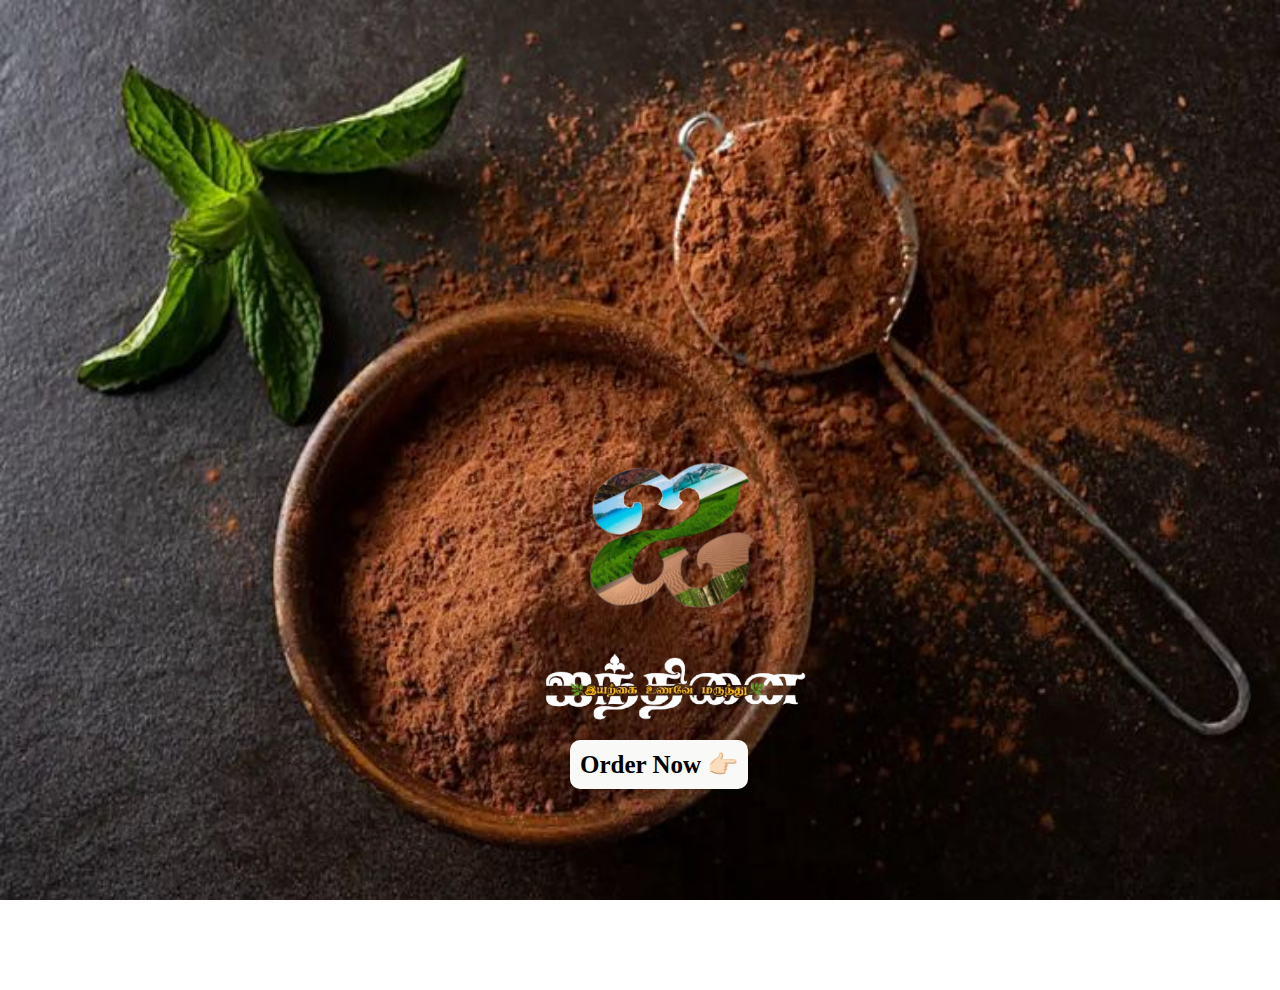
<file: index.html>
<!DOCTYPE html>
<html lang="en">
<head>
    <meta charset="UTF-8">
    <meta name="viewport" content="width=device-width, initial-scale=1.0">
    <title>Malt</title>
   <link rel="stylesheet" href="./index.css">
   <link rel="stylesheet" href="./website1.css">
</head>
<body>
    <div class="overall-container">
        <img style="width: 100%; height: 100vh;" src="./Roasted Cacao Powder Wall Art Gifts For Day Shirthome.jpg">

        <div class="logo1">
            <img style="width: 300px; height: 300px;" src="./InShot_20250617_173742941.png">
<div class="logo2">
    <img style="width: 350px; height: 350px;" src="./InShot_20250617_125525677-removebg-preview.png">
</div>
        </div> 
        
    <a href="./website2.html" class="b2">Order Now 👉🏻</a>
     </div>

</body>
</html>
</file>
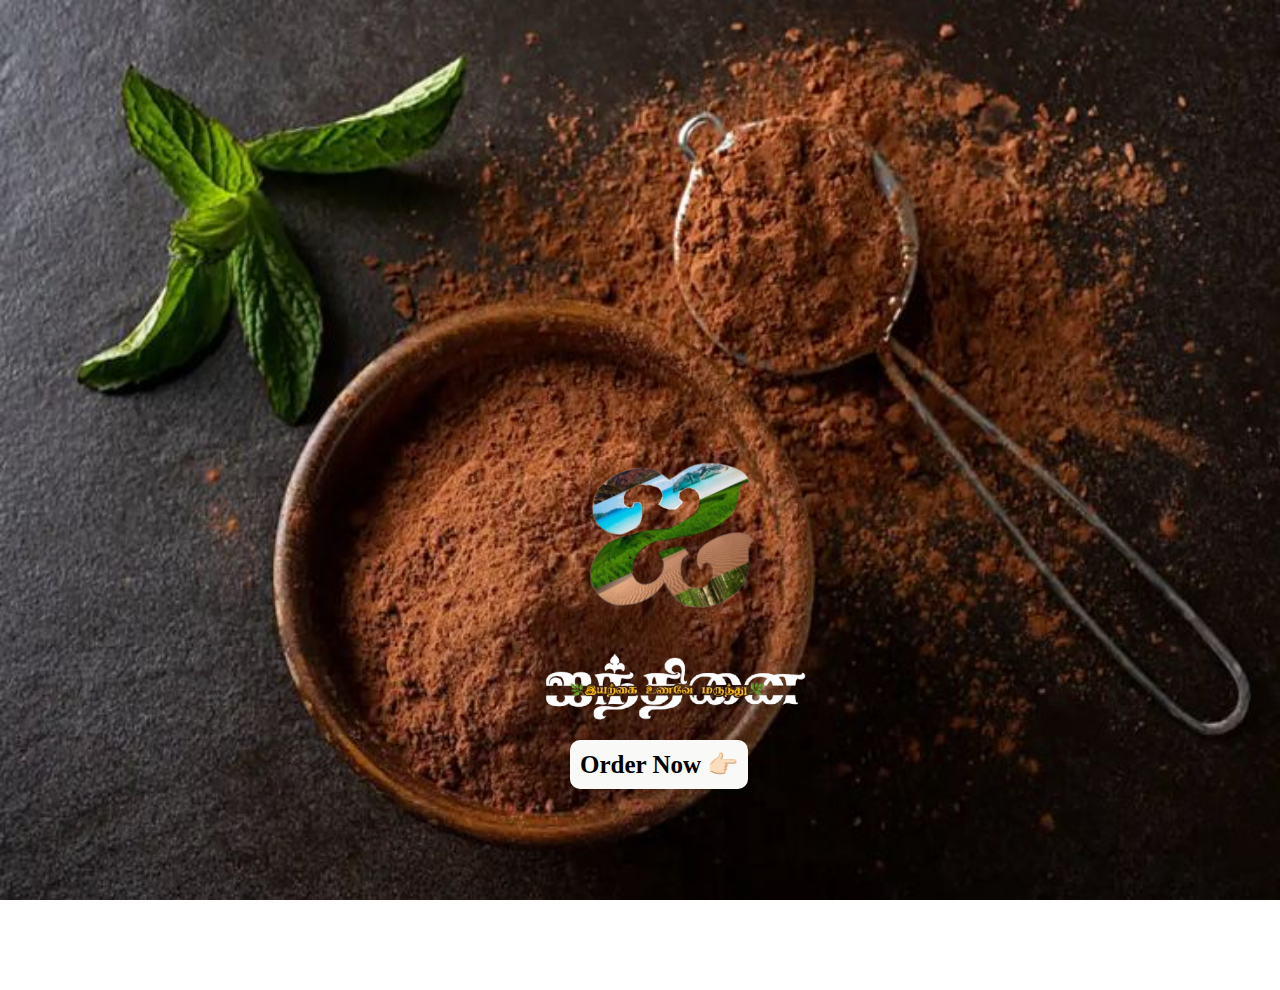
<file: website.html>
<!DOCTYPE html>
<html lang="en">
<head>
    <meta charset="UTF-8">
    <meta name="viewport" content="width=device-width, initial-scale=1.0">
    <title>Malt</title>
   <link rel="stylesheet" href="./website.css">
   <link rel="stylesheet" href="./website1.css">
</head>
<body>
    <div class="overall-container">
        <img style="width: 100%; height: 100vh;" src="./Roasted Cacao Powder Wall Art Gifts For Day Shirthome.jpg">

        <div class="logo1">
            <img style="width: 300px; height: 300px;" src="./InShot_20250617_173742941.png">
<div class="logo2">
    <img style="width: 350px; height: 350px;" src="./InShot_20250617_125525677-removebg-preview.png">
</div>
        </div> 
        
    <a href="./website2.html" class="b2">Order Now 👉🏻</a>
     </div>

</body>
</html>
</file>
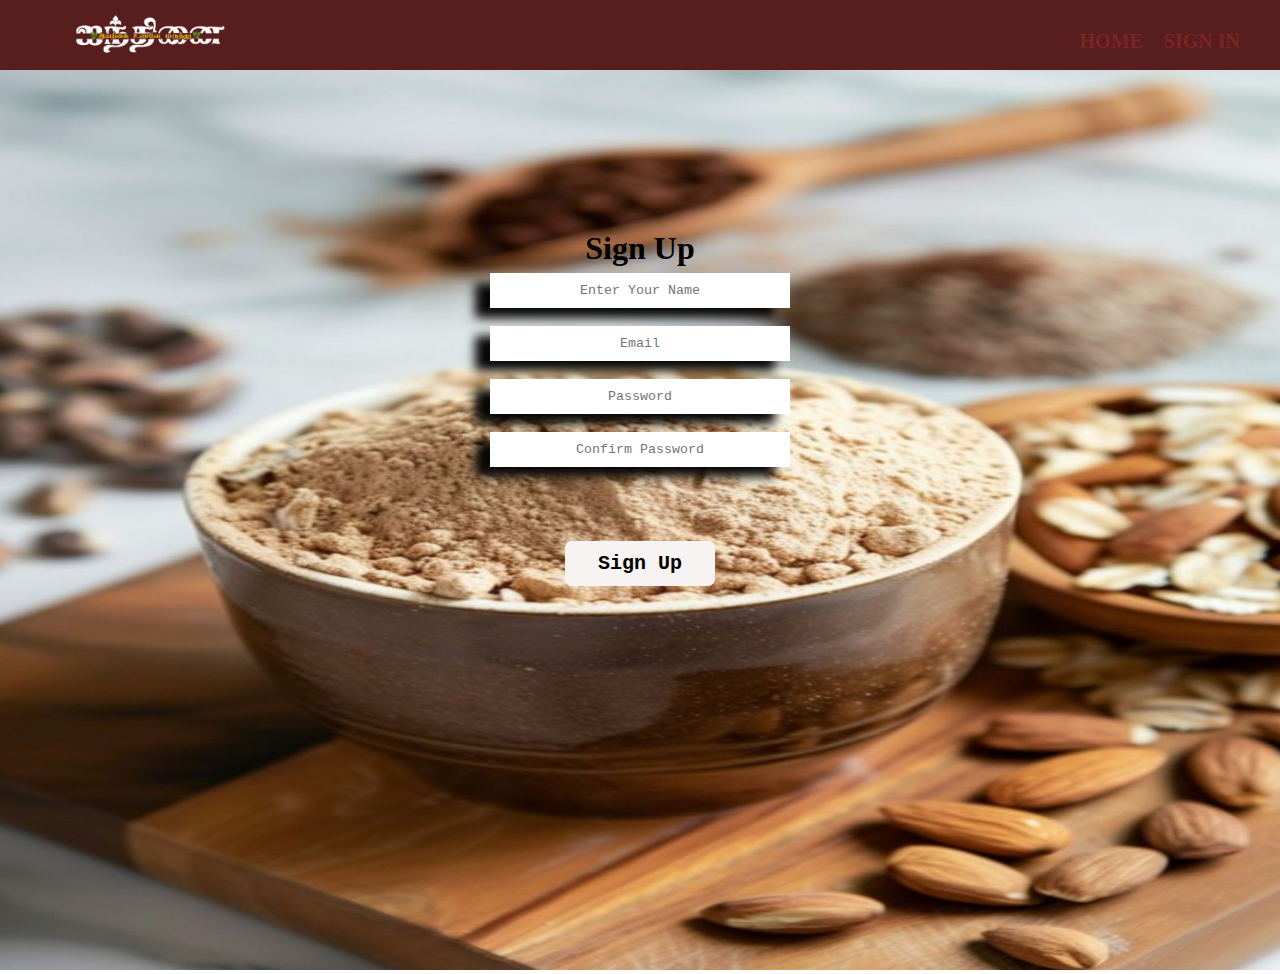
<file: website2.html>
<!DOCTYPE html>
<html lang="en">
<head>
    <meta charset="UTF-8">
    <meta name="viewport" content="width=device-width, initial-scale=1.0">
    <title>order now</title>
    <link rel="stylesheet" href="./index.css">
    <link rel="stylesheet" href="./index1.css">
</head>
<body>
    <nav class="navbar">
        <div class="logo">
            <img style="width: 200px; height: 200px;" src="./Image/InShot_20250617_125525677-removebg-preview.png">
        </div>
    <div class="nav-links">
    <li class="li1"><a href="./index.html">HOME </a></li>
    <li><a href="./website5.html">SIGN IN</a></li>
    </div>

    </nav>
    <center>
    <div class="signup">
        
        <img style="width: 100%; height: 900px;" src="./Image/IMG_20251206_082532.jpg">

        <div class="a1">
        <h1>Sign Up</h1>

        <input type="text" placeholder="Enter Your Name"><br><br>
        <input type="text" placeholder="Email"><br><br>
        <input type="text" placeholder="Password"><br><br>
        <input type="text" placeholder="Confirm Password"><br><br><br><br>
        <a href="./website3.html"><button class="b">Sign Up</button></a>
    
         
        </div>
        </div> 
    </div>
    </center>
</body>
</html>
</file>
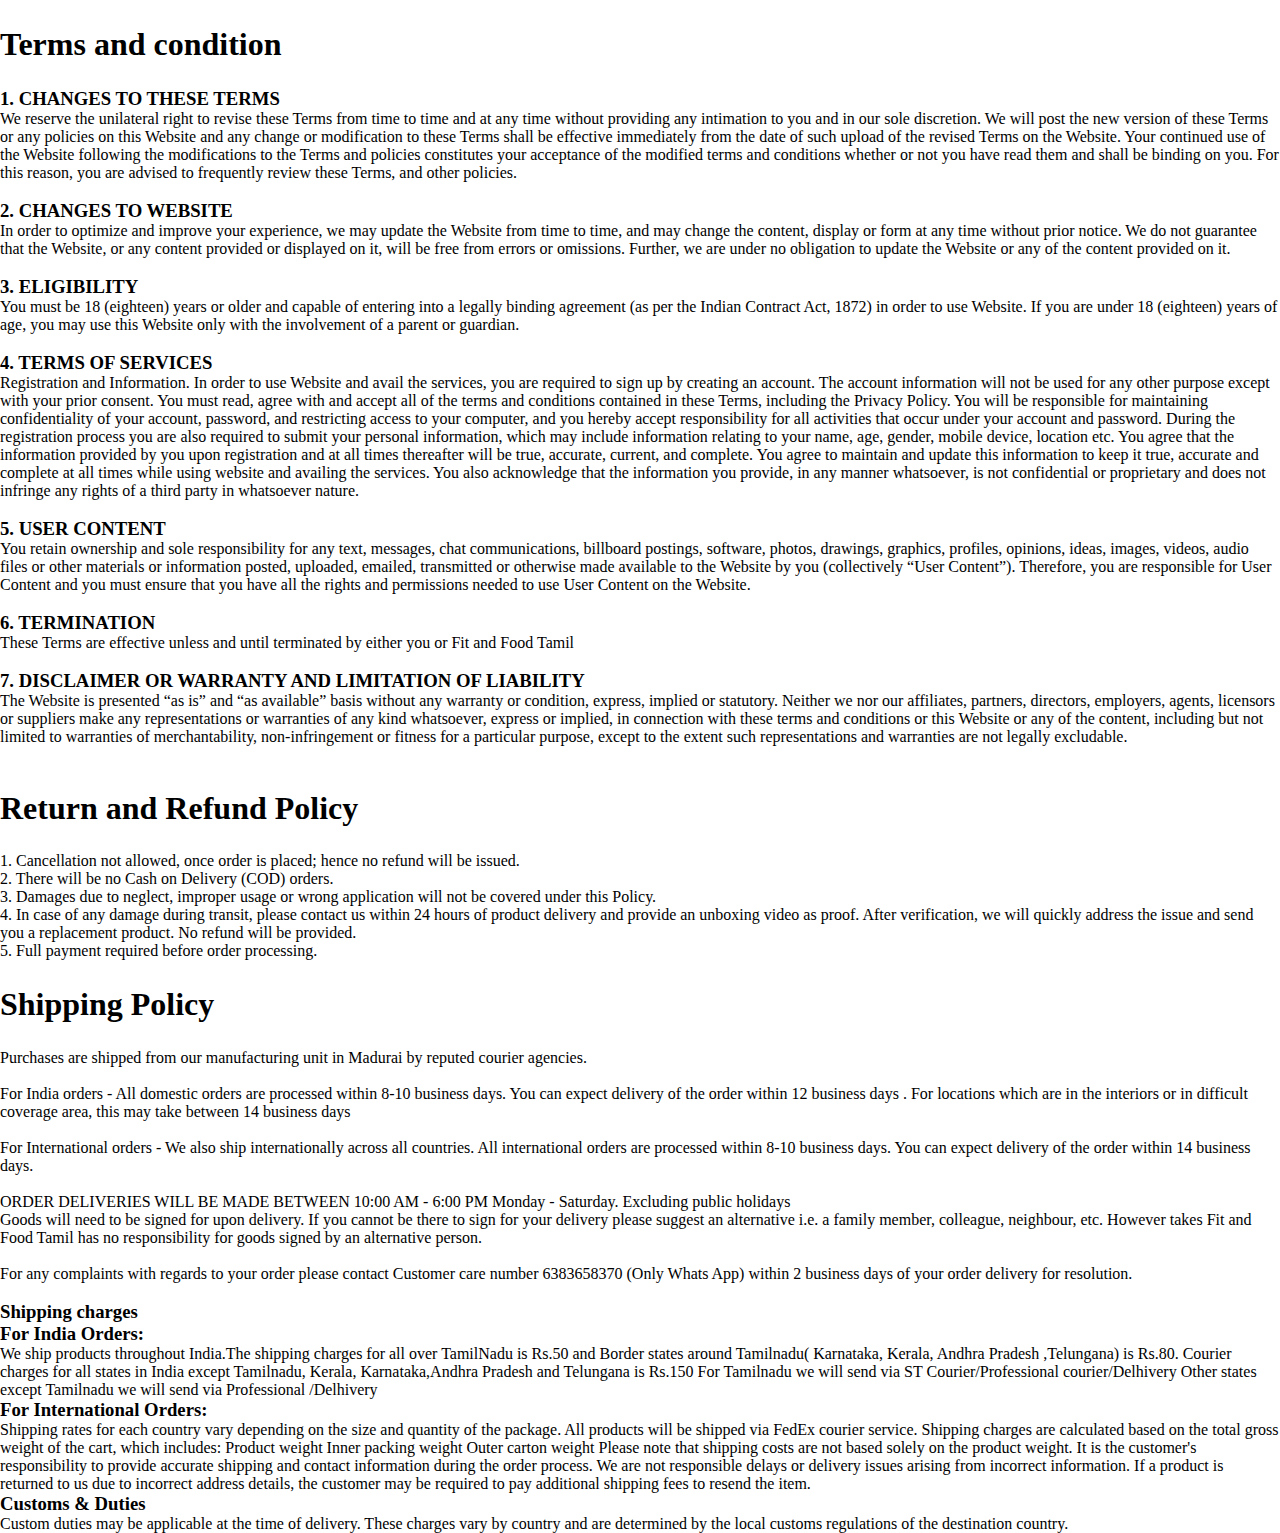
<file: website4.html>
<!DOCTYPE html>
<html lang="en">
<head>
    <meta charset="UTF-8">
    <meta name="viewport" content="width=device-width, initial-scale=1.0">
    <title>About</title>
    <link rel="stylesheet" href="index.css">
    <link rel="stylesheet" href="./website1.css">
</head>
<body>
    <div class="about">
<div class="c1">
   <h1>Terms and condition</h1>
   <h3>1. CHANGES TO THESE TERMS</h3>
   
<p>We reserve the unilateral right to revise these Terms from time to time and at any time without providing any intimation to you and in our sole discretion. We will post the new version of these Terms or any policies on this Website and any change or modification to these Terms shall be effective immediately from the date of such upload of the revised Terms on the Website. Your continued use of the Website following the modifications to the Terms and policies constitutes your acceptance of the modified terms and conditions whether or not you have read them and shall be binding on you. For this reason, you are advised to frequently review these Terms, and other policies.
</p><br>
<h3>2. CHANGES TO WEBSITE</h3>
<p>In order to optimize and improve your experience, we may update the Website from time to time, and may change the content, display or form at any time without prior notice. We do not guarantee that the Website, or any content provided or displayed on it, will be free from errors or omissions. Further, we are under no obligation to update the Website or any of the content provided on it.
</p><br>
<h3>3. ELIGIBILITY</h3>
<P>You must be 18 (eighteen) years or older and capable of entering into a legally binding agreement (as per the Indian Contract Act, 1872) in order to use Website. If you are under 18 (eighteen) years of age, you may use this Website only with the involvement of a parent or guardian.
</P><br>
<h3>4. TERMS OF SERVICES</h3>
<p>Registration and Information. In order to use Website and avail the services, you are required to sign up by creating an account. The account information will not be used for any other purpose except with your prior consent. You must read, agree with and accept all of the terms and conditions contained in these Terms, including the Privacy Policy. You will be responsible for maintaining confidentiality of your account, password, and restricting access to your computer, and you hereby accept responsibility for all activities that occur under your account and password.

 During the registration process you are also required to submit your personal information, which may include information relating to your name, age, gender, mobile device, location etc. You agree that the information provided by you upon registration and at all times thereafter will be true, accurate, current, and complete. You agree to maintain and update this information to keep it true, accurate and complete at all times while using website and availing the services. You also acknowledge that the information you provide, in any manner whatsoever, is not confidential or proprietary and does not infringe any rights of a third party in whatsoever nature.
 </p><br>
<h3>5. USER CONTENT</h3>
<p> You retain ownership and sole responsibility for any text, messages, chat communications, billboard postings, software, photos, drawings, graphics, profiles, opinions, ideas, images, videos, audio files or other materials or information posted, uploaded, emailed, transmitted or otherwise made available to the Website by you (collectively “User Content”). Therefore, you are responsible for User Content and you must ensure that you have all the rights and permissions needed to use User Content on the Website.
</p><br>
<h3>6. TERMINATION</h3>
<p>These Terms are effective unless and until terminated by either you or Fit and Food Tamil
</p><br>
<h3>7. DISCLAIMER OR WARRANTY AND LIMITATION OF LIABILITY</h3>
<p>The Website is presented “as is” and “as available” basis without any warranty or condition, express, implied or statutory. Neither we nor our affiliates, partners, directors, employers, agents, licensors or suppliers make any representations or warranties of any kind whatsoever, express or implied, in connection with these terms and conditions or this Website or any of the content, including but not limited to warranties of merchantability, non-infringement or fitness for a particular purpose, except to the extent such representations and warranties are not legally excludable.
</p><br>

<div class="c2">
   <h1> Return and Refund Policy</h1>
<p>1. Cancellation not allowed, once order is placed; hence no refund will be issued.</p>
<p>2. There will be no Cash on Delivery (COD) orders.</p>
<p>3. Damages due to neglect, improper usage or wrong application will not be covered under this Policy.</p>
<p>4. In case of any damage during transit, please contact us within 24 hours of product delivery and provide an unboxing video as proof. 
After verification, we will quickly address the issue and send you a replacement product.
No refund will be provided.</p>
<p>5. Full payment required before order processing.</p>
</div>

<div class="c3">
    <h1>Shipping Policy</h1>
<p>Purchases are shipped from our manufacturing unit in Madurai by reputed courier agencies.
</p><br>
<p>For India orders - All domestic orders are processed within 8-10 business days. You can expect delivery of the order within 12 business days . For locations which are in the interiors or in difficult coverage area, this may take between 14 business days
</p><br>
<p>For International orders - We also ship internationally across all countries. All international orders are processed within 8-10 business days. You can expect delivery of the order within 14 business days.
</p><br>
<p>ORDER DELIVERIES WILL BE MADE BETWEEN 10:00 AM - 6:00 PM Monday - Saturday. Excluding public holidays
</p>
<p>Goods will need to be signed for upon delivery. If you cannot be there to sign for your delivery please suggest an alternative i.e. a family member, colleague, neighbour, etc. However takes Fit and Food Tamil has no responsibility for goods signed by an alternative person.
</p><br>
<p>For any complaints with regards to your order please contact Customer care number 6383658370 (Only Whats App) within 2 business days of your order delivery for resolution.
</p><br>
<h3>Shipping charges</h3>

<h3>For India Orders:</h3> We ship products throughout India.The shipping charges for all over TamilNadu is Rs.50 and Border states around Tamilnadu( Karnataka, Kerala, Andhra Pradesh ,Telungana) is Rs.80.

Courier charges for all states in India except Tamilnadu, Kerala, Karnataka,Andhra Pradesh and Telungana is Rs.150

For Tamilnadu we will send via ST Courier/Professional courier/Delhivery

Other states except Tamilnadu we will send via Professional /Delhivery

<h3>For International Orders:</h3>

Shipping rates for each country vary depending on the size and quantity of the package. All products will be shipped via FedEx courier service.

Shipping charges are calculated based on the total gross weight of the cart, which includes:

Product weight
Inner packing weight
Outer carton weight
Please note that shipping costs are not based solely on the product weight.

It is the customer's responsibility to provide accurate shipping and contact information during the order process. We are not responsible delays or delivery issues arising from incorrect information. If a product is returned to us due to incorrect address details, the customer may be required to pay additional shipping fees to resend the item.

<h3>Customs & Duties</h3>
Custom duties may be applicable at the time of delivery. These charges vary by country and are determined by the local customs regulations of the destination country.

</div>

</div>
</div>

</body>
</html>
</file>
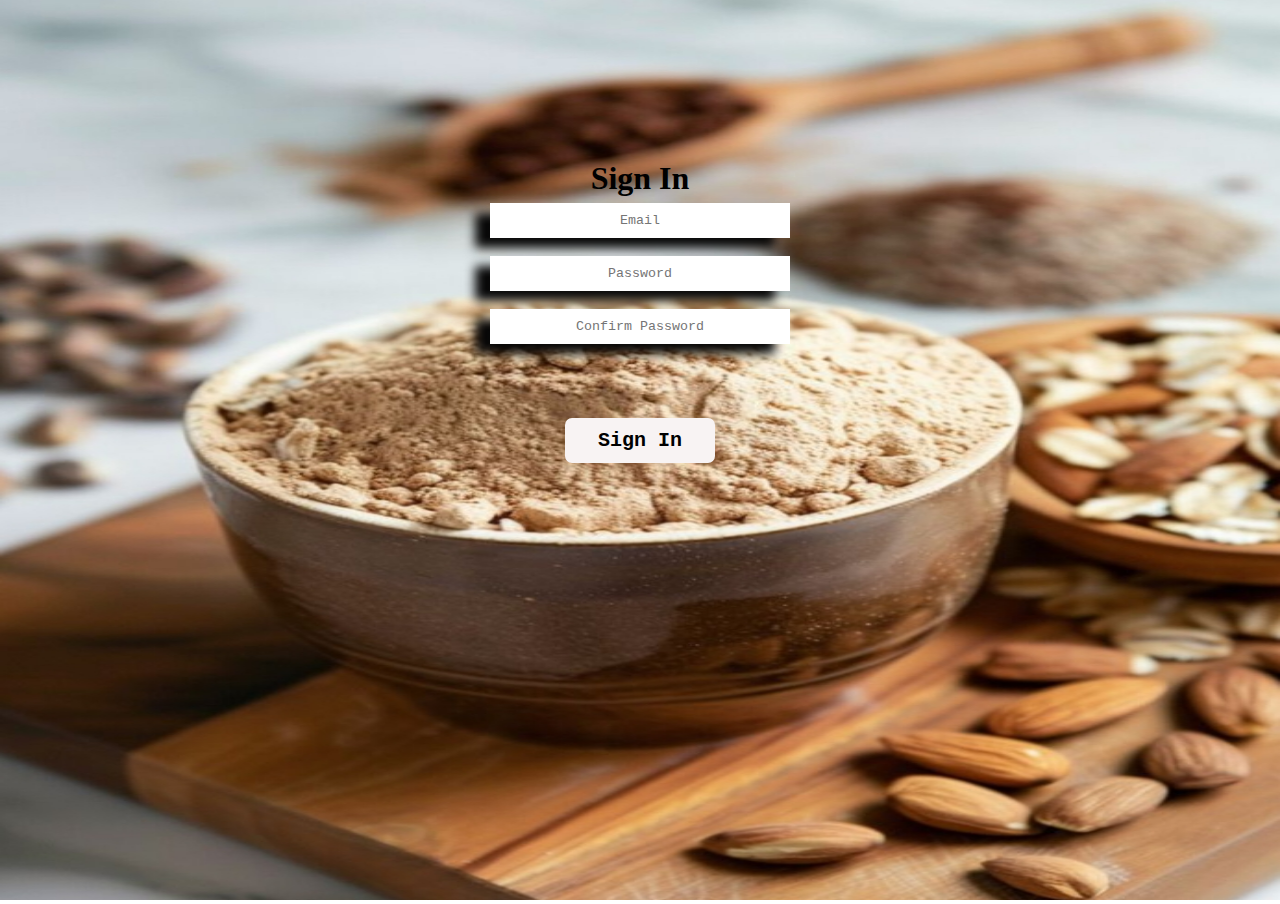
<file: website5.html>
<!DOCTYPE html>
<html lang="en">
<head>
    <meta charset="UTF-8">
    <meta name="viewport" content="width=device-width, initial-scale=1.0">
    <title>Sign In</title>
    <link rel="stylesheet" href="./index.css">
    <link rel="stylesheet" href="./website1.css">
</head>
<body>
        <center>
    <div class="signup">
        
        <img style="width: 100%; height: 900px;" src="./IMG_20251206_082532.jpg">

        <div class="a1">
        <h1>Sign In</h1>

        <input type="text" placeholder="Email"><br><br>
        <input type="text" placeholder="Password"><br><br>
     <input type="text" placeholder="Confirm Password"><br><br><br><br>
        <a href="./website3.html"><button class="b">Sign In</button></a>
    
        </div>
        </div> 
    </div>
    </center>
    
</body>
</html>
</file>
<file: index.css>
*{
    margin: 0;
    padding: 0;
    box-sizing: border-box;
}
body{
    width: 100%;
    height: 100vh;
    overflow-x: hidden;
    
}

/* Page 1 */

.overall-container{
    position: relative;
}
.logo1{
    margin-top: -40%;
    margin-left: 520px;
}
.logo2{
    margin-top: -60px;
    margin-left: -20px;
}
.b1{
    height: 30px;
}
.b2{
    position: absolute;
    background-color: rgb(249, 250, 248);
    color: black;
    text-decoration: none;
    font-size: 25px;
    font-family:cursive;
    font-weight: bold;
    margin-left: 570px;
    padding: 10px;
    border-radius: 10px;
    margin-top: -250px;
}

button{
    margin-top: -200px;
}
.b2:hover{
    background-color: rgb(43, 9, 9);
    color: white;
}

/* Page 2 */

.a1{
    height: 500px;
    width: 300px;
    margin-top: -47%;
}
input{
    height: 35px;
    width: 300px;
    border: none;
    box-shadow: -15px 10px 10px;
    text-align: center;
    font-family: 'Courier New', Courier, monospace;
    color:rgb(8, 8, 8)
}
.b{
    height: 45px;
    width: 150px;
    text-align: center;
    font-family: 'Courier New', Courier, monospace;
    font-weight: bold;
    font-size: 20px;
    border: none;
    text-decoration: none;
    color: black;
    background-color: rgb(248, 243, 243);
    border-radius: 7px;
}
.b:hover{
    background-color: rgb(101, 101, 236);
    color: white;
}
.navbar{
    display: flex;
    height: 70px;
    justify-content: space-between;
    align-items: center;
    background-color: rgb(88, 29, 29);
    padding: 15px 40px;
}
.logo{
    height: 200px;
    width: 200px;
}
.nav-links{
    list-style: none;
    display: flex;
}
.li1{
    margin-right: 20px;
}
.nav-links li{
    margin-left: 1px;
    margin-top: 10px;
    font-weight: bold;
    color: white;
    font-size: 25px;
}
.logo img{
    margin-left: 10px;
    margin-top: 70px;
}
.nav-links a{
    text-decoration: none;
    color: rgb(124, 37, 37);
    font-size: 20px;
    transition: color 0.3s ease;
}
.nav-links li:hover{
    width: 100px;
    height: 40px;
    text-decoration: underline;
    background-color: rgb(252, 249, 249);
    border-radius: 7px;
    text-align: center;
}

/* Page3 */

.main3{
    position: relative;
    overflow-x: hidden;
}
.main3{
 display: flex;
}
.main3{
    height: 35px;
    text-align: center;
    border: 1px solid white;
    border-top: none;
    border-right: none;
    border-left: none;
    background-color: beige;
}
.m6{
    min-width: 100%;
    animation: run 50s infinite;
    
}
@keyframes run{
    0%{transform: translateX(0%);}
    100%{transform: translateX(-300%);
    }    
}

.navbar2{
    display: flex;
    height: 50px;
    justify-content: space-between;
    align-items: center;
    padding: 15px 40px;
    background-color: rgb(85, 22, 22);
    color: white;
    
}
.nav-links2{
    list-style: none;
    display: flex;
    align-items: center;
}
.nav-links2 li{
    margin-left: 20px;
}
.nav-links2 a:hover{
    color: brown;
}
.nav-links2 a{
    text-decoration: none;
    color: white;
    font-size: 16px;
    padding: 8px 12px;
    border-radius: 4px;
    transition: background 0.3s, color 0.3s;
}
.nav-links2 li:hover{
    text-decoration: underline;
    color: black;
    background-color: white;
    border-radius: 5px ;
    padding: 5px;
}
.main1 img{
    width: 100%;
    height: 500px;
}
.m1{
    font-size: 50px;
    font-family:cursive;
    margin-left: 200px;
    color: rgb(128, 42, 42);
}
h1{
    margin-top: 2%;
    margin-bottom: 2%;
}
.m2 img{
    width: 600px;
    height: 400px;
    margin-left: 100px;
}
.m3{
    height: 35px;
    width: 150px;
    /* background-color: green; */
    border-radius: 5px;
    color: white;
    margin-left: 500px;
    margin-top: -60px;
    padding: 10px 20px;
    font-weight: bold;
    font-size: 20px;
}
.malt_content{
    margin-top: -350px;
    margin-left: 750px;
}
.s1{
    margin-top: 20px;
    font-size: 30px;
    font-weight: bold;
    font-style: italic;
}
.q1{
    margin-top: 5100px;
    font-size: 24px;
    font-style: oblique;
    font-weight: bold;
    color: brown;
}
#select{
    height: 45px;
    width: 200px;
    margin-top: 20px;
    text-align: center;
    font-style: italic;
    font-size: 20px;
}
#select:hover{
    background-color: green;
    color: white;
}
.container{
    height: 50px;
    width: 150px;
    margin-top: -70px;
    margin-left: 250px;
    display: flex;
}
button{
height: 50px;
width: 400px;
margin-top: 20px;
border: none;
background-color: rgb(147, 238, 147);
}
#counting{
    height: 50px;
    width: 250px;
    border: 2px solid green;
    margin-top: 20px;
    text-align: center;
    padding: 10px;
}
.m9{
    border: 2px solid rgb(13, 92, 13);
    width: 250px;
    height: 50px;
    margin-top: 50px;
    color: rgb(9, 119, 9);
    text-align: center;
    border-radius: 5px;
    padding-top: 10px;
}
.m9:hover{
    background-color: rgb(252, 242, 242);
    color: black;
}
.m10{
    width: 280px;
    height: 50px;
    margin-left: 280px;
    margin-top: -50px;
    background-color: green;
    color: white;
    text-align: center;
    border-radius: 5px;
    padding-top: 13px;
}
.m10:hover{
    background-color: rgb(143, 172, 143);
    color: black;
}
.m11{
    margin-left: 750px;
    margin-top: 50px;
    font-family: cursive;
}
.m12{
    font-weight: bold;
    margin-left: -1px;
}
.small{
    margin-left: 80px;
}
.small img{
    width: 100px;
    height: 130px;
    margin-top: 50px;
    margin-left: 20px;
}
.small img:hover{
    transform: scale(1.50);
    box-shadow: 0 8px 25px rgba(0, 0, 0, 0.3);
}
.d1{
    height: 90px;
    width: 330px;
    font-size: 25px;
    background-color: rgb(167, 243, 167);
    border-radius: 10px;
    margin-left: 750px;
    margin-top: -120px;
    padding-top: 10px;
    text-align: center;
    font-style: oblique;
}
.d2{
    display: flex;
    font-size: 15px;
    margin-left: -15px;
    /* text-align: center; */
}
span.d7{
    font-weight: bold;
    margin-left: 30px;
}
.d4{
    margin-left: -50px;
}
.d5{
    margin-left: 10px;
}
.d6{
    margin-right: 20px;
}
.d7{
    margin-right: -5px;
}
.d8{
    margin-right: -10px;
}
.d9{
    margin-left: 10px;
}
.d11{
    margin-left: 10px;
}
.d12{
    margin-left: 27px;
}
.d13{
    margin-left: 30px;
    margin-top: -15px;
}
.footer{
    font-family:'Courier New', Courier, monospace;
    margin-top: 150px;
    width:100%;
    height:250px;
    background-color:rgb(2, 22, 2);
    color: white;
    font-size: 18px;
}
.footer-container{
    width:90%;
    margin: auto;
    display: flex;
    flex-wrap: wrap;
    justify-content: space-between;
    font-family:'Courier New', Courier, monospace;
}
.footer-section{
    width: 30%;
    min-width: 250px;
    margin-bottom: 20px;
    margin-top: 10px;
}
.footer-section h3{
    margin-bottom: 15px;
    border-left: 4px solid #fff;
    padding-left: 8px;
    font-family:'Courier New', Courier, monospace;
}
.footer-section ul{
    list-style: none;
    padding: 0;
    
}
.footer-section ul li{
    margin-bottom: 8px;
    margin-left: 15%;
}
.footer-button{
    text-align: center;
    height: 50px;
    padding: 5px 0;
    background-color: #ffffff;
    margin-top: 20px;
    color: rgb(10, 2, 2);
}
.footer p{
   font-family:'Courier New', Courier, monospace;
    font-size: 20px;
    line-height: 40px;
}

/* Page 6 */

.overall-product{
    margin-left: 70px;
    margin-top: 70px;
    width: 1200px;
    border-radius: 15px;
  
    
}
.p1 img{
    width: 450px;
    height: 600px;
    margin: 130px 50px;
}
span{
    font-weight: bold;
    font-size: 20px;
    margin-left: 70px ;
}
.p1 p{
    margin-left: 30px;
    color: rgb(204, 45, 71);
}
.p{
    border: 2px solid black;
    width: 300px;
    height: 100px;
    background-color: pink;
}
.p1 h2{
    margin: 10px 300px;
    font-size: 30px;
}
.product{
    margin-top: -900px;
    margin-left: 700px;
}
.p2, .p4, .p6, .p8{
    margin-left: 70px;
    margin-top: 7px;
    animation: box1 2s ease-in
}
@keyframes box1{
    0%{
        transform: translateX(100%);
    }
    100%{
        transform: translatex(0%);
    }
}
.p1, .p3, .p5, .p7, .p9{
    margin-top: 7px;
}
.overall-product{
    display: flex;
}
.nuts img{
    height: 300px;
    width: 400px;
    border-radius: 20px;
    /* margin-left: 700px; */
    margin-top: 100px;
}
.nuts{
    margin-left: 100px;
    margin-top: 50px;
    display: flex;
    justify-content: space-between;
}
.n1{
    padding: 20px;
    width: 450px;
    height: 350px;
    border-radius: 10px;
    background-color:beige;
}
.n1:hover{
    background-image: url(./Nuts\ and\ diabetes.jpg);
    color: white;
    font-weight: bold;
    opacity: 80%;
    transform: scale(1.00);
    box-shadow: 0 8px 25px rgba(0, 0, 0, 0.3);
}
.abc{
    display: flex;
    justify-content: space-between;
    margin-left: 100px;
    margin-top: 50px;
}
.abc img{
    height: 300px;
    width: 400px;
    border-radius: 20px;
    margin-top: 10px;
}
.abc1{
    width: 550px;
    background-color:beige;
    border-radius: 10px;
    padding: 20px;
}
.abc1:hover{
    background-image: url(./Refreshing\ Beet\ Apple\ Carrot\ Lemon\ Ginger\ Juice\ -\ Thrive\ With\ Janie.jpg);
    color: black;
    background-repeat: no-repeat;
    font-weight: bold;
    opacity: 80%;
    transform: scale(1.00);
    box-shadow: 0 8px 25px rgba(0, 0, 0, 0.3);
}
.drink{
    display: flex;
    justify-content: space-between;
    margin-left: 100px;
    margin-top: 50px;
}
.k1 img{
    height: 350px;
    width: 400px;
    border-radius: 20px;
    margin-top: 10px;
}
.drink1{
    width: 550px;
    height: 350px;
    background-color: beige;
    border-radius: 10px;
    padding: 20px;
}
.drink1:hover{
    background-image:url(./Superfood\ Chocolate\ Milk\ Recipe\ _\ Thrive\ Market.jpg);
    color: black;
    background-repeat: no-repeat;
    font-weight: bold;
    opacity: 80%;
    transform: scale(1.00);
    box-shadow: 0 8px 25px rgba(0, 0, 0, 0.3);
}
</file>
<file: website1.css>
/* Page 1 */

 @media (min-width:300px) and (max-width:600px) {
    img{
        width: 100%;
    }
    .logo1{
        margin-top: -750px;
        margin-left: 150px;
    }
    .logo2{
        margin-top: -50px;
    }
    .b2{
        margin-top: -200px;
        font-size: 16px;
        margin-left: 230px;
    }
}

@media (min-width:601px) and (max-width:900px) {
    img{
        width: 100%;
    }
    .logo1{
        margin-top: -750px;
        margin-left: 300px;
    }
    .logo2{
        margin-top: -50px;
    }
    .b2{
        font-size: 20px;
        margin-left: 370px;
        margin-top: -200px;

    }
}

@media (min-width:900px) and (max-width:1200px) {
     .overall-container{
        width: 100%;
     }
     .logo1{
        margin-top: -800px;
        margin-left: 350px;
     }
     .logo2{
        margin-top: -50px;
     }
     .b2{
        margin-top: -200px;
        margin-left: 400px;
     }   
    }  


/* Page 2 */

@media (min-width:300px) and (max-width: 600px) {
    
    .nav{
        height: 20px;
        width: 100%;
    }
    .li1{
       font-size: 12px;
    }
    .li1:hover{
        text-decoration: underline;
        color: rgb(75, 10, 10);
    }
    .li2{
        font-size: 16px;
    }
    .li2:hover{
        text-decoration: underline;
        color: rgb(75, 10, 10);
    }
    .a1{
        height: 100px;
        margin-top: -125%;
    }
}

@media (min-width:601px), (max-width:992px) {
    .nav{
        height: 40px;
    }
    .li1:hover{
        text-decoration: underline;
        color: rgb(75, 10, 10);
    }
    .li2{
        font-size: 20px;
    }
    .li2:hover{
        text-decoration: underline;
        color: rgb(75, 10, 10);
    }
    .a1{
        margin-top: -100%;
    }
}
@media (min-width:993px), (max-width:1200px) {
    .nav{
        height: 50px;
        padding: 15px;
    }
    .li1{
        margin-left: 250px;
        margin-top: -5px;
        font-size: 22px;
    }
    .li1:hover{
        text-decoration: underline;
        color: rgb(75, 10, 10);
    }
    .li2{
        margin-left: -10px;
         margin-top: -20px;
        font-size: 22px;
    }
    .li2:hover{
        text-decoration: underline;
        color: rgb(75, 10, 10);
    }
    .a1{
      margin-top: -750px;
    }
}

/* Page 3 */


@media (min-width:300px) and (max-width:600px) {

    .logo{
        margin-left: -50px;
        padding-left: 10px;
    }
    .navbar2{
        height: 65px;
    }
    .nav-links2 li{
        margin-right: -5px; 
        text-align: center;
        font-size: 12px;
    }
    .m2 img{
    height: auto;
    max-width: 60%;
    margin-left: 30px;
} 
.malt_content{
    margin-left: 15px;
    margin-top: 210px;
}
.m9{
    height: 50px;
}
.m3{
    margin-left: 230px;
}
.small{
    margin-top: -570px;
    margin-left: 10px;
}
.d1{
    margin-top: 440px;
    margin-left: 15px;
}
.m11{
    margin-left: 10px;
}
.footer-container{
    font-size: 14px;
    margin-top: -70px;
    display: flex;
    font-family:'Courier New', Courier, monospace;
}
.footer-section p{
    font-family:'Courier New', Courier, monospace;
    line-height: 20px;
    font-size: 14px;
    margin-top: 10px;
}
.footer-section ul{
    margin-top: 7px;
}
.footer-section h3{
    margin-left: 220px;
    margin-top: 20px;
}
.footer-button{
    margin-top: -150px;
    height: 30px;
}
.footer-button p{
    margin-top: -8px;
    font-size: 16px;
}
}

@media (min-width:601px) and (max-width:900px) {

    .logo{
        margin-left: -50px;
        padding-left: 10px;
    }
    .navbar2{
        height: 65px;
    }
    .nav-links2 li{
        margin-right: -5px; 
        text-align: center;
        font-size: 12px;
    }
    .m3{
        margin-left: 400px;
    }
    .m2 img{
    height: auto;
    max-width: 60%;
    margin-left: 30px;
} 
.malt_content{
    margin-top: 230px;
    margin-left: 50px;
}
.m9{
    height: 50px;
}
.small{
    margin-left: 10px;
    margin-top: -680px;
}
.d1{
    margin-top: 350px;
    margin-left: 50px;
}
.m11{
    margin-left: 50px;
    margin-top: 150px;
}
.m9{
width: 240px;
}
.m10{
width: 240px;
}
.footer-container{
    font-size: 14px;
    margin-top: -70px;
    display: flex;
    font-family:'Courier New', Courier, monospace;
}
.footer-section p{
    font-family:'Courier New', Courier, monospace;
    line-height: 20px;
    font-size: 14px;
    margin-top: 10px;
}
.footer-section ul{
    margin-top: 7px;
    margin-left: 30px;
}
.footer-section h3{
    margin-left: 60px;
    margin-top: 10px;
}
.f1, .f2{
    margin-left: 50px;
}
.footer-button{
    height: 30px;
}
.footer-button p{
    margin-top: -8px;
    font-size: 16px;
}
}



@media (min-width:901px) and (max-width:1200px) {

    .logo{
        margin-left: -50px;
        padding-left: 10px;
    }
    .navbar2{
        height: 65px;
    }
    .nav-links2 li{
        margin-right: -5px; 
        text-align: center;
        font-size: 12px;
    }
    .m3{
        margin-left: 430px;
    }
    .m2 img{
    height: auto;
    max-width: 60%;
    margin-left: 30px;
} 
.malt_content{
    margin-left: 650px;
}
.m9{
    height: 50px;
}
.small{
    margin-left: 10px;
}
.d1{
    margin-top: 80px;
    margin-left: 35px;
}
.m11{
    margin-left: 650px;
}
.m9{
width: 240px;
}
.m10{
width: 240px;
}
.footer-container{
    font-size: 14px;
    margin-top: -70px;
    display: flex;
    font-family:'Courier New', Courier, monospace;
}
.footer-section p{
    font-family:'Courier New', Courier, monospace;
    line-height: 20px;
    font-size: 14px;
    margin-top: 10px;
}
.footer-section ul{
    margin-top: 7px;
    margin-left: 30px;
}
.footer-section h3{
    margin-left: 60px;
    margin-top: 10px;
}
.f1, .f2{
    margin-left: 50px;
}
.footer-button{
    height: 30px;
}
.footer-button p{
    margin-top: -8px;
    font-size: 16px;
}
}

/* Page 6 */

@media (min-width:300px) and (max-width:600px){
    .overall-product{
       width:400px;
    }
    .p1 img{
        width: 300px;
        margin-left: 10px;
        margin-top: 30px;
    }
    .p1 h2{
        margin-left: 10px;
        width: 350px;
    }
    .product{
        margin-left: 10px;
        margin-top: 10px;
    }
    .nuts{
        display: flex;
        flex-direction: column;
        margin-left: 10px;
    }
    .abc{
         display: flex;
        flex-direction: column;
         margin-left: 10px;
    }
    .drink{
         display: flex;
        flex-direction: column;
         margin-left: 10px;
    }
    .k1{
    margin-top: -1px;
}
}

@media (min-width:601px) and (max-width:900px) {
    .overall-product{
       width:400px;
    }
    .p1 img{
        width: 400px;
        margin-left: 10px;
        margin-top: 30px;
    }
    .p1 h2{
        margin-left: 10px;
        width: 350px;
    }
    .product{
        margin-left: 50px;
        margin-top: 10px;
    }
    .nuts{
        display: flex; 
        flex-direction: column;
        margin-left: 150px;
    }
    .abc{
          display: flex;
        flex-direction: column;
         margin-left: 150px;
    } 
    .drink{
         display: flex;
        flex-direction: column;
         margin-left: 10px;
    }
.k1{
    margin-top: -1px;
}
}
</file>
<file: website.css>
*{
    margin: 0;
    padding: 0;
    box-sizing: border-box;
}
body{
    width: 100%;
    height: 100vh;
    overflow-x: hidden;
    
}

/* Page 1 */

.overall-container{
    position: relative;
}
.logo1{
    margin-top: -40%;
    margin-left: 520px;
}
.logo2{
    margin-top: -60px;
    margin-left: -20px;
}
.b1{
    height: 30px;
}
.b2{
    position: absolute;
    background-color: rgb(249, 250, 248);
    color: black;
    text-decoration: none;
    font-size: 25px;
    font-family:cursive;
    font-weight: bold;
    margin-left: 570px;
    padding: 10px;
    border-radius: 10px;
    margin-top: -250px;
}

button{
    margin-top: -200px;
}
.b2:hover{
    background-color: rgb(43, 9, 9);
    color: white;
}

/* Page 2 */

.a1{
    height: 500px;
    width: 300px;
    margin-top: -47%;
}
input{
    height: 35px;
    width: 300px;
    border: none;
    box-shadow: -15px 10px 10px;
    text-align: center;
    font-family: 'Courier New', Courier, monospace;
    color:rgb(8, 8, 8)
}
.b{
    height: 45px;
    width: 150px;
    text-align: center;
    font-family: 'Courier New', Courier, monospace;
    font-weight: bold;
    font-size: 20px;
    border: none;
    text-decoration: none;
    color: black;
    background-color: rgb(248, 243, 243);
    border-radius: 7px;
}
.b:hover{
    background-color: rgb(101, 101, 236);
    color: white;
}
.navbar{
    display: flex;
    height: 70px;
    justify-content: space-between;
    align-items: center;
    background-color: rgb(88, 29, 29);
    padding: 15px 40px;
}
.logo{
    height: 200px;
    width: 200px;
}
.nav-links{
    list-style: none;
    display: flex;
}
.li1{
    margin-right: 20px;
}
.nav-links li{
    margin-left: 1px;
    margin-top: 10px;
    font-weight: bold;
    color: white;
    font-size: 25px;
}
.logo img{
    margin-left: 10px;
    margin-top: 70px;
}
.nav-links a{
    text-decoration: none;
    color: rgb(124, 37, 37);
    font-size: 20px;
    transition: color 0.3s ease;
}
.nav-links li:hover{
    width: 100px;
    height: 40px;
    text-decoration: underline;
    background-color: rgb(252, 249, 249);
    border-radius: 7px;
    text-align: center;
}

/* Page3 */

.main3{
    position: relative;
    overflow-x: hidden;
}
.main3{
 display: flex;
}
.main3{
    height: 35px;
    text-align: center;
    border: 1px solid white;
    border-top: none;
    border-right: none;
    border-left: none;
    background-color: beige;
}
.m6{
    min-width: 100%;
    animation: run 50s infinite;
    
}
@keyframes run{
    0%{transform: translateX(0%);}
    100%{transform: translateX(-300%);
    }    
}

.navbar2{
    display: flex;
    height: 50px;
    justify-content: space-between;
    align-items: center;
    padding: 15px 40px;
    background-color: rgb(85, 22, 22);
    color: white;
    
}
.nav-links2{
    list-style: none;
    display: flex;
    align-items: center;
}
.nav-links2 li{
    margin-left: 20px;
}
.nav-links2 a:hover{
    color: brown;
}
.nav-links2 a{
    text-decoration: none;
    color: white;
    font-size: 16px;
    padding: 8px 12px;
    border-radius: 4px;
    transition: background 0.3s, color 0.3s;
}
.nav-links2 li:hover{
    text-decoration: underline;
    color: black;
    background-color: white;
    border-radius: 5px ;
    padding: 5px;
}
.main1 img{
    width: 100%;
    height: 500px;
}
.m1{
    font-size: 50px;
    font-family:cursive;
    margin-left: 200px;
    color: rgb(128, 42, 42);
}
h1{
    margin-top: 2%;
    margin-bottom: 2%;
}
.m2 img{
    width: 600px;
    height: 400px;
    margin-left: 100px;
}
.m3{
    height: 35px;
    width: 150px;
    /* background-color: green; */
    border-radius: 5px;
    color: white;
    margin-left: 500px;
    margin-top: -60px;
    padding: 10px 20px;
    font-weight: bold;
    font-size: 20px;
}
.malt_content{
    margin-top: -350px;
    margin-left: 750px;
}
.s1{
    margin-top: 20px;
    font-size: 30px;
    font-weight: bold;
    font-style: italic;
}
.q1{
    margin-top: 5100px;
    font-size: 24px;
    font-style: oblique;
    font-weight: bold;
    color: brown;
}
#select{
    height: 45px;
    width: 200px;
    margin-top: 20px;
    text-align: center;
    font-style: italic;
    font-size: 20px;
}
#select:hover{
    background-color: green;
    color: white;
}
.container{
    height: 50px;
    width: 150px;
    margin-top: -70px;
    margin-left: 250px;
    display: flex;
}
button{
height: 50px;
width: 400px;
margin-top: 20px;
border: none;
background-color: rgb(147, 238, 147);
}
#counting{
    height: 50px;
    width: 250px;
    border: 2px solid green;
    margin-top: 20px;
    text-align: center;
    padding: 10px;
}
.m9{
    border: 2px solid rgb(13, 92, 13);
    width: 250px;
    height: 50px;
    margin-top: 50px;
    color: rgb(9, 119, 9);
    text-align: center;
    border-radius: 5px;
    padding-top: 10px;
}
.m9:hover{
    background-color: rgb(252, 242, 242);
    color: black;
}
.m10{
    width: 280px;
    height: 50px;
    margin-left: 280px;
    margin-top: -50px;
    background-color: green;
    color: white;
    text-align: center;
    border-radius: 5px;
    padding-top: 13px;
}
.m10:hover{
    background-color: rgb(143, 172, 143);
    color: black;
}
.m11{
    margin-left: 750px;
    margin-top: 50px;
    font-family: cursive;
}
.m12{
    font-weight: bold;
    margin-left: -1px;
}
.small{
    margin-left: 80px;
}
.small img{
    width: 100px;
    height: 130px;
    margin-top: 50px;
    margin-left: 20px;
}
.small img:hover{
    transform: scale(1.50);
    box-shadow: 0 8px 25px rgba(0, 0, 0, 0.3);
}
.d1{
    height: 90px;
    width: 330px;
    font-size: 25px;
    background-color: rgb(167, 243, 167);
    border-radius: 10px;
    margin-left: 750px;
    margin-top: -120px;
    padding-top: 10px;
    text-align: center;
    font-style: oblique;
}
.d2{
    display: flex;
    font-size: 15px;
    margin-left: -15px;
    /* text-align: center; */
}
span.d7{
    font-weight: bold;
    margin-left: 30px;
}
.d4{
    margin-left: -50px;
}
.d5{
    margin-left: 10px;
}
.d6{
    margin-right: 20px;
}
.d7{
    margin-right: -5px;
}
.d8{
    margin-right: -10px;
}
.d9{
    margin-left: 10px;
}
.d11{
    margin-left: 10px;
}
.d12{
    margin-left: 27px;
}
.d13{
    margin-left: 30px;
    margin-top: -15px;
}
.footer{
    font-family:'Courier New', Courier, monospace;
    margin-top: 150px;
    width:100%;
    height:250px;
    background-color:rgb(2, 22, 2);
    color: white;
    font-size: 18px;
}
.footer-container{
    width:90%;
    margin: auto;
    display: flex;
    flex-wrap: wrap;
    justify-content: space-between;
    font-family:'Courier New', Courier, monospace;
}
.footer-section{
    width: 30%;
    min-width: 250px;
    margin-bottom: 20px;
    margin-top: 10px;
}
.footer-section h3{
    margin-bottom: 15px;
    border-left: 4px solid #fff;
    padding-left: 8px;
    font-family:'Courier New', Courier, monospace;
}
.footer-section ul{
    list-style: none;
    padding: 0;
    
}
.footer-section ul li{
    margin-bottom: 8px;
    margin-left: 15%;
}
.footer-button{
    text-align: center;
    height: 50px;
    padding: 5px 0;
    background-color: #ffffff;
    margin-top: 20px;
    color: rgb(10, 2, 2);
}
.footer p{
   font-family:'Courier New', Courier, monospace;
    font-size: 20px;
    line-height: 40px;
}

/* Page 6 */

.overall-product{
    margin-left: 70px;
    margin-top: 70px;
    width: 1200px;
    border-radius: 15px;
  
    
}
.p1 img{
    width: 450px;
    height: 600px;
    margin: 130px 50px;
}
span{
    font-weight: bold;
    font-size: 20px;
    margin-left: 70px ;
}
.p1 p{
    margin-left: 30px;
    color: rgb(204, 45, 71);
}
.p{
    border: 2px solid black;
    width: 300px;
    height: 100px;
    background-color: pink;
}
.p1 h2{
    margin: 10px 300px;
    font-size: 30px;
}
.product{
    margin-top: -900px;
    margin-left: 700px;
}
.p2, .p4, .p6, .p8{
    margin-left: 70px;
    margin-top: 7px;
    animation: box1 2s ease-in
}
@keyframes box1{
    0%{
        transform: translateX(100%);
    }
    100%{
        transform: translatex(0%);
    }
}
.p1, .p3, .p5, .p7, .p9{
    margin-top: 7px;
}
.overall-product{
    display: flex;
}
.nuts img{
    height: 300px;
    width: 400px;
    border-radius: 20px;
    /* margin-left: 700px; */
    margin-top: 100px;
}
.nuts{
    margin-left: 100px;
    margin-top: 50px;
    display: flex;
    justify-content: space-between;
}
.n1{
    padding: 20px;
    width: 450px;
    height: 350px;
    border-radius: 10px;
    background-color:beige;
}
.n1:hover{
    background-image: url(./Nuts\ and\ diabetes.jpg);
    color: white;
    font-weight: bold;
    opacity: 80%;
    transform: scale(1.00);
    box-shadow: 0 8px 25px rgba(0, 0, 0, 0.3);
}
.abc{
    display: flex;
    justify-content: space-between;
    margin-left: 100px;
    margin-top: 50px;
}
.abc img{
    height: 300px;
    width: 400px;
    border-radius: 20px;
    margin-top: 10px;
}
.abc1{
    width: 550px;
    background-color:beige;
    border-radius: 10px;
    padding: 20px;
}
.abc1:hover{
    background-image: url(./Refreshing\ Beet\ Apple\ Carrot\ Lemon\ Ginger\ Juice\ -\ Thrive\ With\ Janie.jpg);
    color: black;
    background-repeat: no-repeat;
    font-weight: bold;
    opacity: 80%;
    transform: scale(1.00);
    box-shadow: 0 8px 25px rgba(0, 0, 0, 0.3);
}
.drink{
    display: flex;
    justify-content: space-between;
    margin-left: 100px;
    margin-top: 50px;
}
.k1 img{
    height: 350px;
    width: 400px;
    border-radius: 20px;
    margin-top: 10px;
}
.drink1{
    width: 550px;
    height: 350px;
    background-color: beige;
    border-radius: 10px;
    padding: 20px;
}
.drink1:hover{
    background-image:url(./Superfood\ Chocolate\ Milk\ Recipe\ _\ Thrive\ Market.jpg);
    color: black;
    background-repeat: no-repeat;
    font-weight: bold;
    opacity: 80%;
    transform: scale(1.00);
    box-shadow: 0 8px 25px rgba(0, 0, 0, 0.3);
}
</file>
<file: index1.css>
/* Page 1 */

 @media (min-width:300px) and (max-width:600px) {
    img{
        width: 100%;
    }
    .logo1{
        margin-top: -750px;
        margin-left: 150px;
    }
    .logo2{
        margin-top: -50px;
    }
    .b2{
        margin-top: -200px;
        font-size: 16px;
        margin-left: 230px;
    }
}

@media (min-width:601px) and (max-width:900px) {
    img{
        width: 100%;
    }
    .logo1{
        margin-top: -750px;
        margin-left: 300px;
    }
    .logo2{
        margin-top: -50px;
    }
    .b2{
        font-size: 20px;
        margin-left: 370px;
        margin-top: -200px;

    }
}

@media (min-width:900px) and (max-width:1200px) {
     .overall-container{
        width: 100%;
     }
     .logo1{
        margin-top: -800px;
        margin-left: 350px;
     }
     .logo2{
        margin-top: -50px;
     }
     .b2{
        margin-top: -200px;
        margin-left: 400px;
     }   
    }  


/* Page 2 */

@media (min-width:300px) and (max-width: 600px) {
    
    .nav{
        height: 20px;
        width: 100%;
    }
    .li1{
       font-size: 12px;
    }
    .li1:hover{
        text-decoration: underline;
        color: rgb(75, 10, 10);
    }
    .li2{
        font-size: 16px;
    }
    .li2:hover{
        text-decoration: underline;
        color: rgb(75, 10, 10);
    }
    .a1{
        height: 100px;
        margin-top: -125%;
    }
}

@media (min-width:601px), (max-width:992px) {
    .nav{
        height: 40px;
    }
    .li1:hover{
        text-decoration: underline;
        color: rgb(75, 10, 10);
    }
    .li2{
        font-size: 20px;
    }
    .li2:hover{
        text-decoration: underline;
        color: rgb(75, 10, 10);
    }
    .a1{
        margin-top: -100%;
    }
}
@media (min-width:993px), (max-width:1200px) {
    .nav{
        height: 50px;
        padding: 15px;
    }
    .li1{
        margin-left: 250px;
        margin-top: -5px;
        font-size: 22px;
    }
    .li1:hover{
        text-decoration: underline;
        color: rgb(75, 10, 10);
    }
    .li2{
        margin-left: -10px;
         margin-top: -20px;
        font-size: 22px;
    }
    .li2:hover{
        text-decoration: underline;
        color: rgb(75, 10, 10);
    }
    .a1{
      margin-top: -750px;
    }
}

/* Page 3 */


@media (min-width:300px) and (max-width:600px) {

    .logo{
        margin-left: -50px;
        padding-left: 10px;
    }
    .navbar2{
        height: 65px;
    }
    .nav-links2 li{
        margin-right: -5px; 
        text-align: center;
        font-size: 12px;
    }
    .m2 img{
    height: auto;
    max-width: 60%;
    margin-left: 30px;
} 
.malt_content{
    margin-left: 15px;
    margin-top: 210px;
}
.m9{
    height: 50px;
}
.m3{
    margin-left: 230px;
}
.small{
    margin-top: -570px;
    margin-left: 10px;
}
.d1{
    margin-top: 440px;
    margin-left: 15px;
}
.m11{
    margin-left: 10px;
}
.footer-container{
    font-size: 14px;
    margin-top: -70px;
    display: flex;
    font-family:'Courier New', Courier, monospace;
}
.footer-section p{
    font-family:'Courier New', Courier, monospace;
    line-height: 20px;
    font-size: 14px;
    margin-top: 10px;
}
.footer-section ul{
    margin-top: 7px;
}
.footer-section h3{
    margin-left: 220px;
    margin-top: 20px;
}
.footer-button{
    margin-top: -150px;
    height: 30px;
}
.footer-button p{
    margin-top: -8px;
    font-size: 16px;
}
}

@media (min-width:601px) and (max-width:900px) {

    .logo{
        margin-left: -50px;
        padding-left: 10px;
    }
    .navbar2{
        height: 65px;
    }
    .nav-links2 li{
        margin-right: -5px; 
        text-align: center;
        font-size: 12px;
    }
    .m3{
        margin-left: 400px;
    }
    .m2 img{
    height: auto;
    max-width: 60%;
    margin-left: 30px;
} 
.malt_content{
    margin-top: 230px;
    margin-left: 50px;
}
.m9{
    height: 50px;
}
.small{
    margin-left: 10px;
    margin-top: -680px;
}
.d1{
    margin-top: 350px;
    margin-left: 50px;
}
.m11{
    margin-left: 50px;
    margin-top: 150px;
}
.m9{
width: 240px;
}
.m10{
width: 240px;
}
.footer-container{
    font-size: 14px;
    margin-top: -70px;
    display: flex;
    font-family:'Courier New', Courier, monospace;
}
.footer-section p{
    font-family:'Courier New', Courier, monospace;
    line-height: 20px;
    font-size: 14px;
    margin-top: 10px;
}
.footer-section ul{
    margin-top: 7px;
    margin-left: 30px;
}
.footer-section h3{
    margin-left: 60px;
    margin-top: 10px;
}
.f1, .f2{
    margin-left: 50px;
}
.footer-button{
    height: 30px;
}
.footer-button p{
    margin-top: -8px;
    font-size: 16px;
}
}



@media (min-width:901px) and (max-width:1200px) {

    .logo{
        margin-left: -50px;
        padding-left: 10px;
    }
    .navbar2{
        height: 65px;
    }
    .nav-links2 li{
        margin-right: -5px; 
        text-align: center;
        font-size: 12px;
    }
    .m3{
        margin-left: 430px;
    }
    .m2 img{
    height: auto;
    max-width: 60%;
    margin-left: 30px;
} 
.malt_content{
    margin-left: 650px;
}
.m9{
    height: 50px;
}
.small{
    margin-left: 10px;
}
.d1{
    margin-top: 80px;
    margin-left: 35px;
}
.m11{
    margin-left: 650px;
}
.m9{
width: 240px;
}
.m10{
width: 240px;
}
.footer-container{
    font-size: 14px;
    margin-top: -70px;
    display: flex;
    font-family:'Courier New', Courier, monospace;
}
.footer-section p{
    font-family:'Courier New', Courier, monospace;
    line-height: 20px;
    font-size: 14px;
    margin-top: 10px;
}
.footer-section ul{
    margin-top: 7px;
    margin-left: 30px;
}
.footer-section h3{
    margin-left: 60px;
    margin-top: 10px;
}
.f1, .f2{
    margin-left: 50px;
}
.footer-button{
    height: 30px;
}
.footer-button p{
    margin-top: -8px;
    font-size: 16px;
}
}

/* Page 6 */

@media (min-width:300px) and (max-width:600px){
    .overall-product{
       width:400px;
    }
    .p1 img{
        width: 300px;
        margin-left: 10px;
        margin-top: 30px;
    }
    .p1 h2{
        margin-left: 10px;
        width: 350px;
    }
    .product{
        margin-left: 10px;
        margin-top: 10px;
    }
    .nuts{
        display: flex;
        flex-direction: column;
        margin-left: 10px;
    }
    .abc{
         display: flex;
        flex-direction: column;
         margin-left: 10px;
    }
    .drink{
         display: flex;
        flex-direction: column;
         margin-left: 10px;
    }
    .k1{
    margin-top: -1px;
}
}

@media (min-width:601px) and (max-width:900px) {
    .overall-product{
       width:400px;
    }
    .p1 img{
        width: 400px;
        margin-left: 10px;
        margin-top: 30px;
    }
    .p1 h2{
        margin-left: 10px;
        width: 350px;
    }
    .product{
        margin-left: 50px;
        margin-top: 10px;
    }
    .nuts{
        display: flex; 
        flex-direction: column;
        margin-left: 150px;
    }
    .abc{
          display: flex;
        flex-direction: column;
         margin-left: 150px;
    } 
    .drink{
         display: flex;
        flex-direction: column;
         margin-left: 10px;
    }
.k1{
    margin-top: -1px;
}
}
</file>
